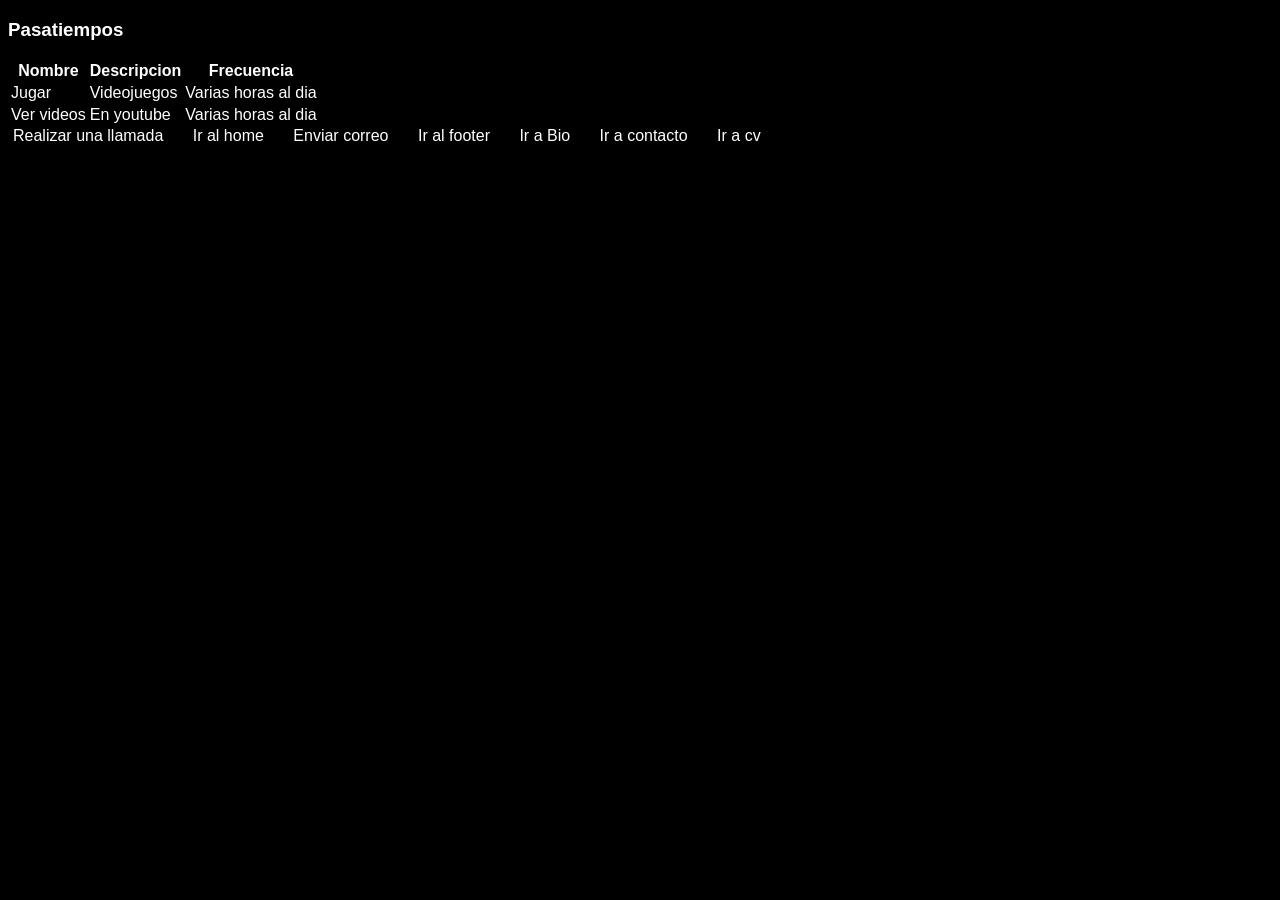
<file: about.html>
<!DOCTYPE html>
<html lang="en">
<head>
    <meta charset="UTF-8">
    <meta name="viewport" content="width=device-width, initial-scale=1.0">
    <title>sobre mi</title>
    <link rel="stylesheet" href="assets/style.css">
</head>
<body>
   <h3>
    Pasatiempos
</h3>   
<table>

    <thead>
        <th>
            Nombre
        </th>
        <th>
            Descripcion

        </th>
        <th>
            Frecuencia
        </th>
    </thead>

    <tbody>
        <td>
            Jugar 
        </td>
        
        <td>
            Videojuegos

        </td>
        <td>
            Varias horas al dia
        </td>

        </tr>
        <td>

            Ver videos
         </td>
         <td>
            En youtube
         </td>
         <td>
            Varias horas al dia
         </td>

    </tbody>
</table>
 </div>
 
 <div id="Enlaces"></div>

    <a href="tel:6122047315">
        Realizar una llamada
        </a>
    <a href="index.html">
    Ir al home
</a>

<a href="mailto:yesseniasalas006@gmail.com">
    Enviar correo
</a>



<a href="#footer">
    Ir al footer
</a>

<a href="about.html">
    Ir a Bio
</a>

<a href="contact.html">
    Ir a contacto
</a>
<a href="views/work.html">
    Ir a cv
</a>



</body>

</html>
</body>
</html>
</file>
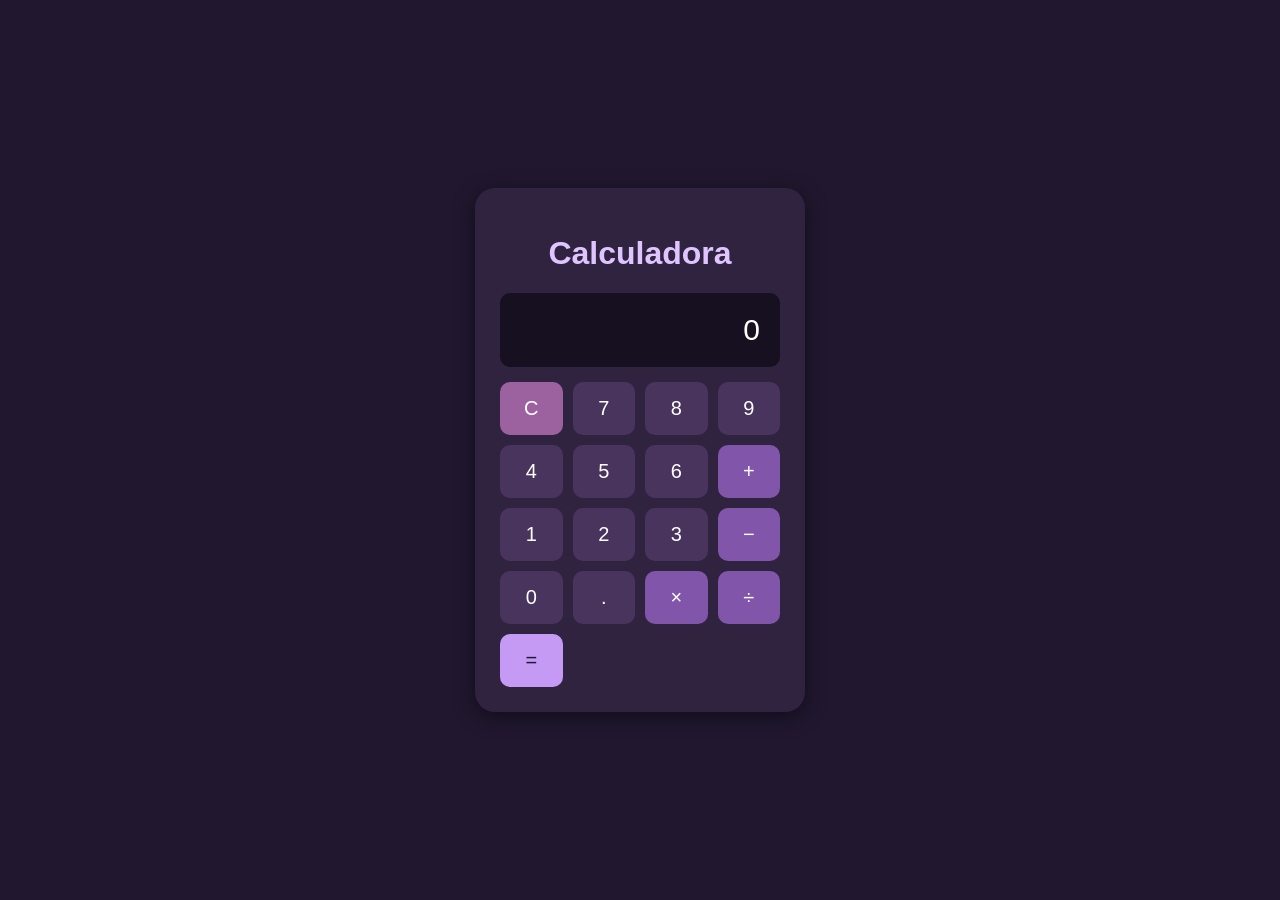
<file: calculadora.html>
<!DOCTYPE html>
<html lang="es">
<head>
    <meta charset="UTF-8">
    <meta name="viewport" content="width=device-width, initial-scale=1.0">
    <title>Mi calculadora</title>

    <style>
        body {
           background: #21182f; /* Fondo morado oscuro */
        font-family: Arial, sans-serif; /* Tipo de letra */
        display: flex; /* Permite acomodar los elementos */
        justify-content: center; /* Centra horizontalmente */
        align-items: center; /* Centra verticalmente */
        min-height: 100vh; /* Ocupa toda la altura de la pantalla */
        margin: 0; /* Elimina los márgenes */
    }

    /* Diseño de la calculadora */
    .calculadora {
        background: #302340; /* Fondo morado */
        padding: 25px; /* Espacio interior */
        border-radius: 20px; /* Esquinas redondeadas */
        width: 280px; /* Ancho de la calculadora */
        box-shadow: 0 5px 20px #120c1b; /* Sombra exterior */
    }

    /* Título de la calculadora */
    h1 {
        color: #e0c4ff; /* Color lila */
        text-align: center; /* Centra el texto */
    }

    /* Pantalla donde aparecen los números */
    #calculadora_data {
        background: #171020; /* Fondo oscuro */
        color: white; /* Números blancos */
        padding: 20px; /* Espacio interior */
        border-radius: 10px; /* Bordes redondeados */
        text-align: right; /* Alinea los números a la derecha */
        font-size: 30px; /* Tamaño de los números */
        margin-bottom: 15px; /* Espacio debajo de la pantalla */
        overflow: hidden; /* Evita que el contenido sobresalga */
    }

    /* Distribución de los botones */
    .body {
        display: grid; /* Organiza los botones en una cuadrícula */
        grid-template-columns: repeat(4, 1fr); /* Crea cuatro columnas iguales */
        gap: 10px; /* Espacio entre los botones */
    }

    /* Diseño general de los botones */
    button {
        padding: 15px; /* Espacio interior */
        border: none; /* Quita el borde */
        border-radius: 10px; /* Redondea las esquinas */
        background: #49345d; /* Fondo morado */
        color: white; /* Texto blanco */
        font-size: 20px; /* Tamaño del texto */
        cursor: pointer; /* Muestra la manita al pasar el cursor */
    }

    /* Efecto al pasar el cursor por los botones */
    button:hover {
        background: #65418b; /* Cambia a un morado más claro */
    }

    /* Diseño de los botones de operaciones */
    .operador {
        background: #8055aa; /* Fondo morado más claro */
    }

    /* Diseño del botón de resultado */
    .igual {
        background: #c49af5; /* Fondo lila */
        color: #21182f; /* Texto morado oscuro */
    }

    /* Diseño del botón para borrar */
    .limpiar {
        background: #9c629f; /* Fondo morado rosado */
    }
    </style>
</head>

<body>

    <div class="calculadora">
        <h1>Calculadora</h1>

        <div id="calculadora_data">0</div>

        <div class="body">
            <button class="limpiar" value="C" onclick="_clear()">C</button>
            <button onclick="addNumber(this.value)" value="7">7</button>
            <button onclick="addNumber(this.value)" value="8">8</button>
            <button onclick="addNumber(this.value)" value="9">9</button>

            <button onclick="addNumber(this.value)" value="4">4</button>
            <button onclick="addNumber(this.value)" value="5">5</button>
            <button onclick="addNumber(this.value)" value="6">6</button>
            <button class="operador" onclick="setOperation('+')">+</button>

            <button onclick="addNumber(this.value)" value="1">1</button>
            <button onclick="addNumber(this.value)" value="2">2</button>
            <button onclick="addNumber(this.value)" value="3">3</button>
            <button class="operador" onclick="setOperation('-')">−</button>

            <button onclick="addNumber(this.value)" value="0">0</button>
            <button onclick="addNumber(this.value)" value=".">.</button>
            <button class="operador" onclick="setOperation('*')">×</button>
            <button class="operador" onclick="setOperation('/')">÷</button>

            <button class="igual" onclick="setOperation('=')">=</button>
        </div>
    </div>

    <script>
        var num1 = 0;
        var num2 = 0;
        var ope = "";
        var nuevoNumero = false;

        function _clear() {
            let data = document.getElementById("calculadora_data");

            data.innerHTML = "0";
            num1 = 0;
            num2 = 0;
            ope = "";
            nuevoNumero = false;
        }

        function addNumber(value) {
            let data = document.getElementById("calculadora_data");

            if (nuevoNumero) {
                data.innerHTML = value === "." ? "0." : value;
                nuevoNumero = false;
            } else if (value === ".") {
                if (!data.innerHTML.includes(".")) {
                    data.innerHTML += ".";
                }
            } else if (data.innerHTML === "0") {
                data.innerHTML = value;
            } else {
                data.innerHTML += value;
            }
        }

        function setOperation(_ope) {
            let data = document.getElementById("calculadora_data");

            if (_ope === "=") {
                if (ope === "") return;

                num2 = parseFloat(data.innerHTML);

                switch (ope) {
                    case "+":
                        data.innerHTML = num1 + num2;
                        break;
                    case "-":
                        data.innerHTML = num1 - num2;
                        break;
                    case "*":
                        data.innerHTML = num1 * num2;
                        break;
                    case "/":
                        data.innerHTML = num2 === 0
                            ? "Error"
                            : num1 / num2;
                        break;
                }

                ope = "";
                nuevoNumero = true;
            } else {
                num1 = parseFloat(data.innerHTML);
                ope = _ope;
                nuevoNumero = true;
            }
        }
    </script>

</body>
</html>
</file>
<file: assets/style.css>
body {
    background-color: black;
    color: white;
    font-family: Arial, sans-serif;
}

.fondo-azul {
    background-color: darkblue;
    padding: 10px;
}

.fondo-gris {
    background-color: #444444;
    padding: 10px;
}

.fondo-morado {
    background-color: #4b0082;
    padding: 10px;
}

nav a {
    color: white;
    text-decoration: none;
    margin-right: 15px;
    padding: 5px;
    transition: 0.3s;
}

nav a:hover {
    color: black;
    background-color: violet;
    text-decoration: underline;
}

ul li:first-child {
    font-weight: bold;
    border-top: 2px solid violet;
    padding: 5px;
}

ul li:last-child {
    color: #ff6666;
    border-bottom: 2px solid red;
    padding: 5px;
}

.parrafo-interactivo {
font-size: 18px;
transition: 0.3s;
}

.parrafo-interactivo:hover {
color: violet;
font-size: 20px;
}


#footer {
    margin-top: 40px;
    padding: 15px;
    border-top: 1px solid violet;
}
@font-face {
font-family: "Dantene";
src: url("fonts/dantene.otf") format("opentype");
}

h1 {
font-family: "Dantene", sans-serif;
text-shadow: 2px 2px 5px violet;
}

a {
color: white;
background-color: transparent;
text-decoration: none;
margin-right: 15px;
padding: 5px;
transition: 0.3s;
}
a:hover {
    color: black;
    background-color: violet;
    text-decoration: underline;
}

.texto-mayusculas {
text-transform: uppercase;
}
p {
    text-align: justify;
}
p {
text-align: justify;
border: 5px ridge violet;
border-radius: 10px;
padding: 8px;
}

.contenedor-fondo p {
background-color: transparent;
border: none;
border-radius: 0;
}
.contenedor-fondo {
    background-image: url("fondo.jpg");
    background-repeat: no-repeat;
    background-size: auto 80%;
    background-position: center;
    background-color: black;
    min-height: 300px;
    padding: 20px;
    box-sizing: border-box;
    color: white;
}
</file>
